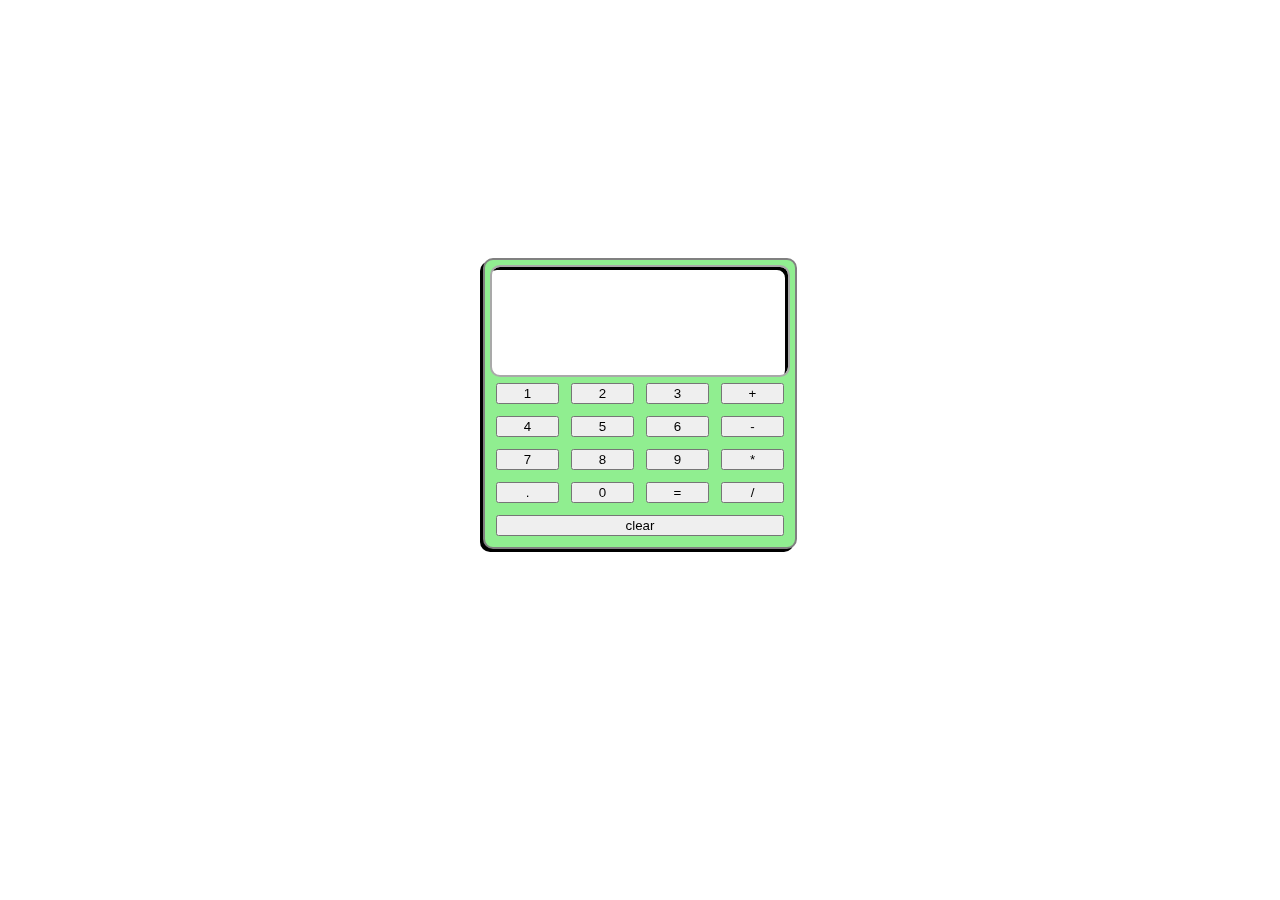
<file: Calculation/index.html>
<!DOCTYPE html>
<html lang="en">
<head>
    <meta charset="UTF-8">
    <meta http-equiv="X-UA-Compatible" content="IE=edge">
    <meta name="viewport" content="width=device-width, initial-scale=1.0">
    <link rel="stylesheet" href="styles.css">
    <title>No colculation?</title>
</head>
<body>
    <div class="main">
        <div class="output" id="out"></div>
        <button class="num" id="1" onclick="number(this.id)">1</button>
        <button class="num" id="2" onclick="number(this.id)">2</button>
        <button class="num" id="3" onclick="number(this.id)">3</button>
        <button class="num" id="+" onclick="number(this.id)">+</button>
        <button class="num" id="4" onclick="number(this.id)">4</button>
        <button class="num" id="5" onclick="number(this.id)">5</button>
        <button class="num" id="6" onclick="number(this.id)">6</button>
        <button class="num" id="-" onclick="number(this.id)">-</button>
        <button class="num" id="7" onclick="number(this.id)">7</button>
        <button class="num" id="8" onclick="number(this.id)">8</button>
        <button class="num" id="9" onclick="number(this.id)">9</button>
        <button class="num" id="*" onclick="number(this.id)">*</button>
        <button class="num" id="." onclick="number(this.id)">.</button>
        <button class="num" id="0" onclick="number(this.id)">0</button>
        <button class="num" id="=" onclick="number(this.id)">=</button>
        <button class="num" id="/" onclick="number(this.id)">/</button>
        <button class="num" id="del" onclick="number(this.id)">clear</button>
    </div>
    <script src="script.js"></script>
</body>
</html>
</file>
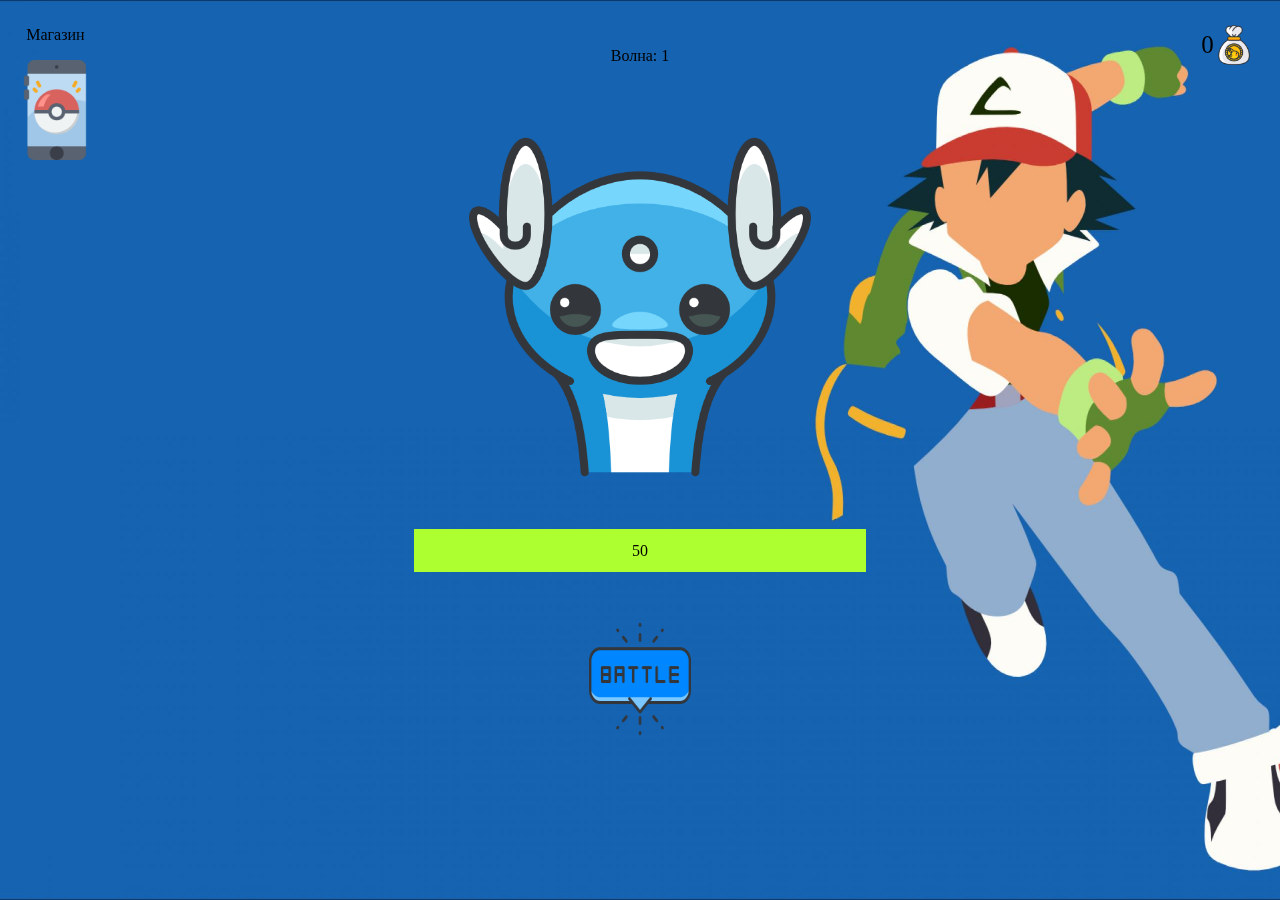
<file: ClikerBoss/index.html>
<!DOCTYPE html>
<html lang="en">
<head>
    <meta charset="UTF-8">
    <meta http-equiv="X-UA-Compatible" content="IE=edge">
    <meta name="viewport" content="width=device-width, initial-scale=1.0">
    <link rel="stylesheet" href="style.css">
    <title>Document</title>
</head>
<body>
    <div id="game">
        <header>
            <div class ="shop">
                <p>Магазин</p>
                <img src="img/pokemon-go.png" alt="" id = "shop" onclick="open_store()">
            </div>
            <div id="wave"></div>
            <div id="money"></div>
        </header>
        <div class="main">
            <div id="boss">
                <img src="img/dratini.png" alt=""></img>
            </div>
            <div id="hp">
                <div class="hp center"></div>
            </div>
            <div class="hp num"></div>
            <div id="attack">
                <img src="img/battle.png" onclick="battle()" alt="" id="next">
            </div>
        </div>
    </div>
    <div id="store">
        <header>
            <div id="money"></div>
            <div class="name">
                Магазин
            </div>
            <div class="close">
                <button id="close" onclick="close_store()">Close</button>
            </div>
        </header>
        <div class="items">
            <div class="card">
                <div class="prewiew" style="background-image: url(img/pokeball.png);"></div>
                <div class="description">
                    <p class="text">
                        Покеболл:
                    </p>
                    <p class="text">
                        +10 dmg
                    </p>
                    <p class="text col-vo"></p>
                </div>
                <div class="cost">
                    <p class="text">
                        Цена:
                    </p>
                    <p class="text">
                        10
                        <img src="img/money-bag.png" alt="" style = "width:40px;height:40px"></img>
                    </p>
                </div>
                <div class="buy"> 
                    <button id="1" onclick="buy_item(this.id)">Купить</button>
                </div>
            </div>
            <div class="card">
                <div class="prewiew" style="background-image: url(img/superball.png);"></div>
                <div class="description">
                    <p class="text">
                        Грейтболл:
                    </p>
                    <p class="text">
                        +100 dmg
                    </p>
                    <p class="text col-vo"></p>
                </div>
                <div class="cost">
                    <p class="text">
                        Цена:
                    </p>
                    <p class="text">
                        100
                        <img src="img/money-bag.png" alt="" style = "width:40px;height:40px"></img>
                    </p>
                </div>
                <div class="buy">
                    <button id="2" onclick="buy_item(this.id)">Купить</button>
                </div>
            </div>
            <div class="card">
                <div class="prewiew" style="background-image: url(img/ultra-ball.png);"></div>
                <div class="description">
                    <p class="text">
                        Ультраболл:
                    </p>
                    <p class="text">
                        +1000 dmg
                    </p>
                    <p class="text col-vo"></p>
                </div>
                <div class="cost">
                    <p class="text">
                        Цена:
                    </p>
                    <p class="text">
                        1000
                        <img src="img/money-bag.png" alt="" style = "width:40px;height:40px"></img>
                    </p>
                </div>
                <div class="buy">
                    <button id="3" onclick="buy_item(this.id)">Купить</button>
                </div>
            </div>
            <div class="card">
                <div class="prewiew" style="background-image: url(img/mega-ball.png);"></div>
                <div class="description">
                    <p class="text">
                        Мастерболл:
                    </p>
                    <p class="text">
                        +10000 dmg
                    </p>
                    <p class="text col-vo"></p>
                </div>
                <div class="cost">
                    <p class="text">
                        Цена:
                    </p>
                    <p class="text">
                        10000
                        <img src="img/money-bag.png" alt="" style = "width:40px;height:40px"></img>
                    </p>
                </div>
                <div class="buy">
                    <button id="4" onclick="buy_item(this.id)">Купить</button>
                </div>
            </div>
        </div>
    </div>
    <script src="script.js"></script>
</body>
</html>
</file>
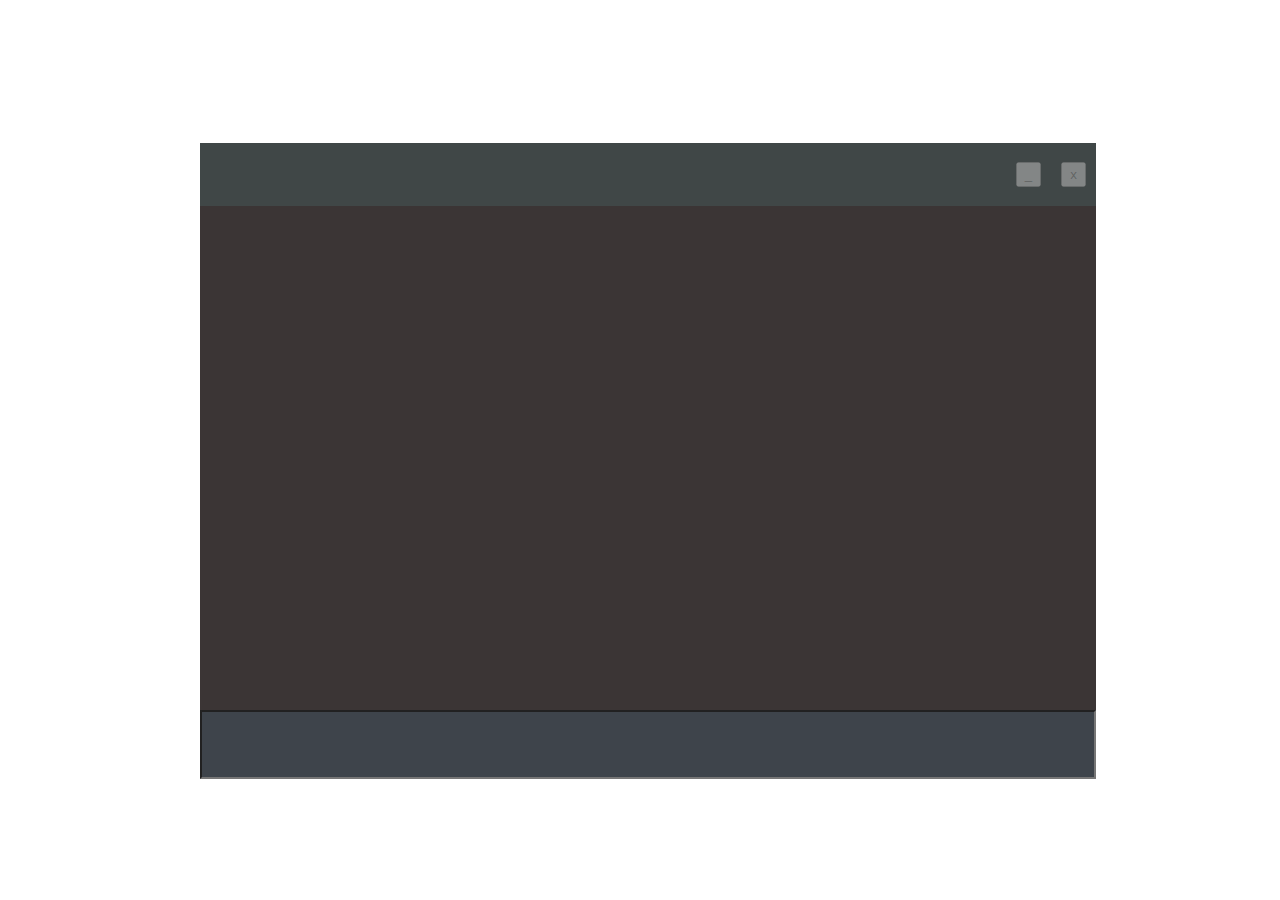
<file: Console/index.html>
<!DOCTYPE html>
<html lang="en">
<head>
    <meta charset="UTF-8">
    <meta http-equiv="X-UA-Compatible" content="IE=edge">
    <meta name="viewport" content="width=device-width, initial-scale=1.0">
    <link rel="stylesheet" href="style.css">
    <title>Console</title>
</head>
<body>
    <div id="console">
        <div class="header">
            <button id="hide" disabled>_</button>
            <button id="close" disabled>x</button>
        </div>
        <div class="body">

        </div>
        <input type="text" onkeypress="handle(event)">
    </div>
    <script src="script.js"></script>
</body>
</html>
</file>
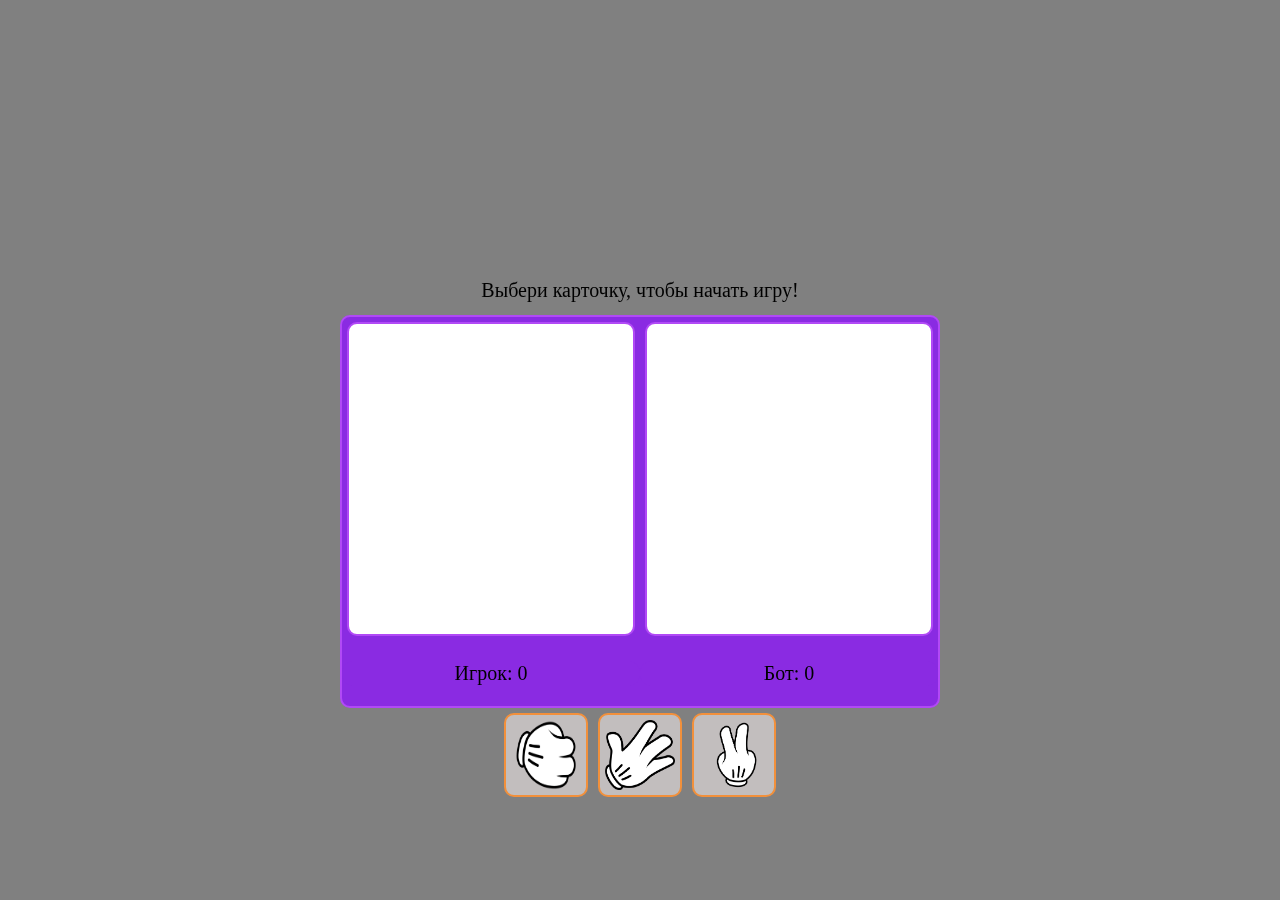
<file: KMN/index.html>
<!DOCTYPE html>
<html lang="en">
<head>
    <meta charset="UTF-8">
    <meta http-equiv="X-UA-Compatible" content="IE=edge">
    <meta name="viewport" content="width=device-width, initial-scale=1.0">
    <link rel="stylesheet" href="styles.cSS">
    <title>Yes KMN?</title>
</head>
<body>
    <div class="game">
        <p id="result" style="width: 100%;justify-content: center;"></p>
        <div class="main_container">
            <div class="field_container">
                <div class="field" id="left"></div>
                <div class="field" id="right"></div>
            </div>
            <div class="score_container">
                <p class="text" id="player">Игрок: 0</p>
                <p class="text" id="bot">Бот: 0</p>

            </div>
        </div>
        <div class="card">
            <img onclick="mini_game(this.id)" id="stone" src="img/каминь.png" alt="">
        </div>
        <div class="card">
            <img onclick="mini_game(this.id)" id="paper" src="img/ледигага.png" alt="">
        </div>
        <div class="card">
            <img onclick="mini_game(this.id)" id="scissors" src="img/ножницы.png" alt="">
        </div>
        <div class="card" style="display: none;" >
            <img onclick="reload()" id="reload" src="img/перезапуск.png" alt="">
        </div>
    </div>
    <script src="script.js"></script>
</body>
</html>
</file>
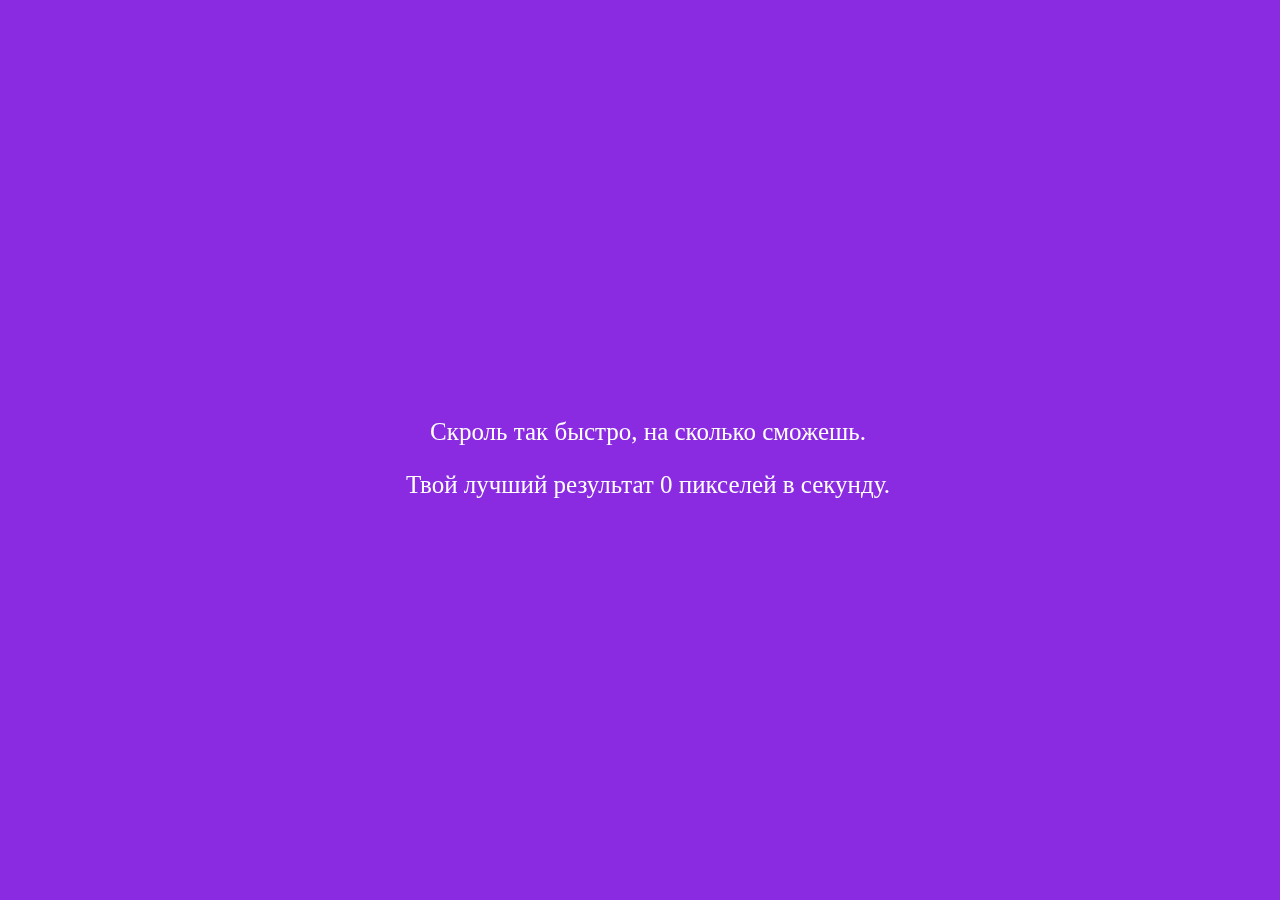
<file: Scroll/index.html>
<!DOCTYPE html>
<html lang="en">
<head>
    <meta charset="UTF-8">
    <meta http-equiv="X-UA-Compatible" content="IE=edge">
    <meta name="viewport" content="width=device-width, initial-scale=1.0">
    <link rel="stylesheet" href="style.css">
    <title>Scroll</title>
</head>
<body>
    <div id="inscription"></div>
    <script src="script.js"></script>
</body>
</html>
</file>
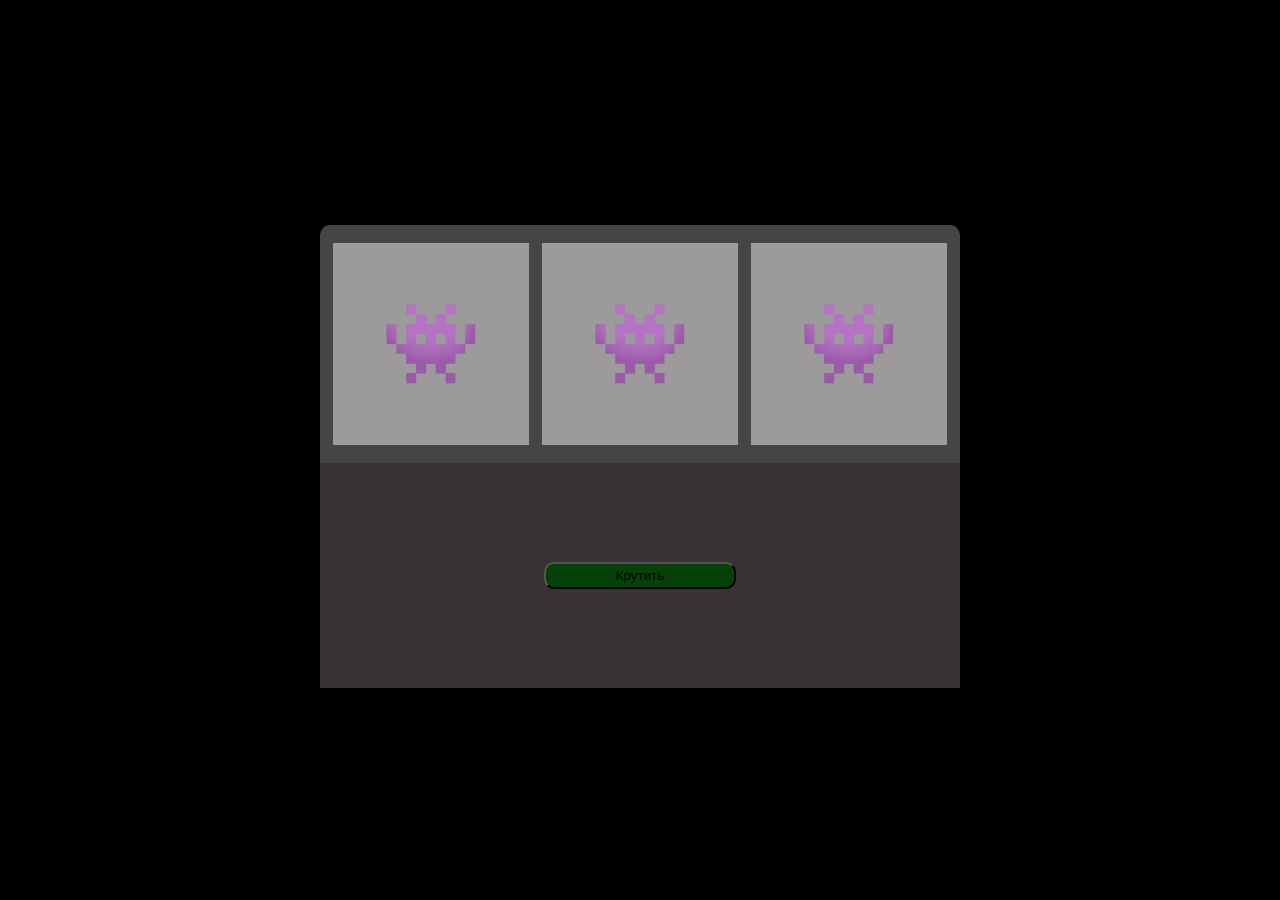
<file: SlotMashine/index.html>
<!DOCTYPE html>
<html lang="en">
<head>
    <meta charset="UTF-8">
    <meta http-equiv="X-UA-Compatible" content="IE=edge">
    <meta name="viewport" content="width=device-width, initial-scale=1.0">
    <link rel="stylesheet" href="styles.css">
    <title>Slot masna</title>
</head>
<body>
    <div class="container">
        <div id="slots">
            <div class="slot"></div>
            <div class="slot"></div>
            <div class="slot"></div>
        </div>
        <div class="controls">
            <button id="roll" onclick="spin()">Крутить</button>
        </div>
    </div>
    <script src="script.js"></script>
</body>
</html>
</file>
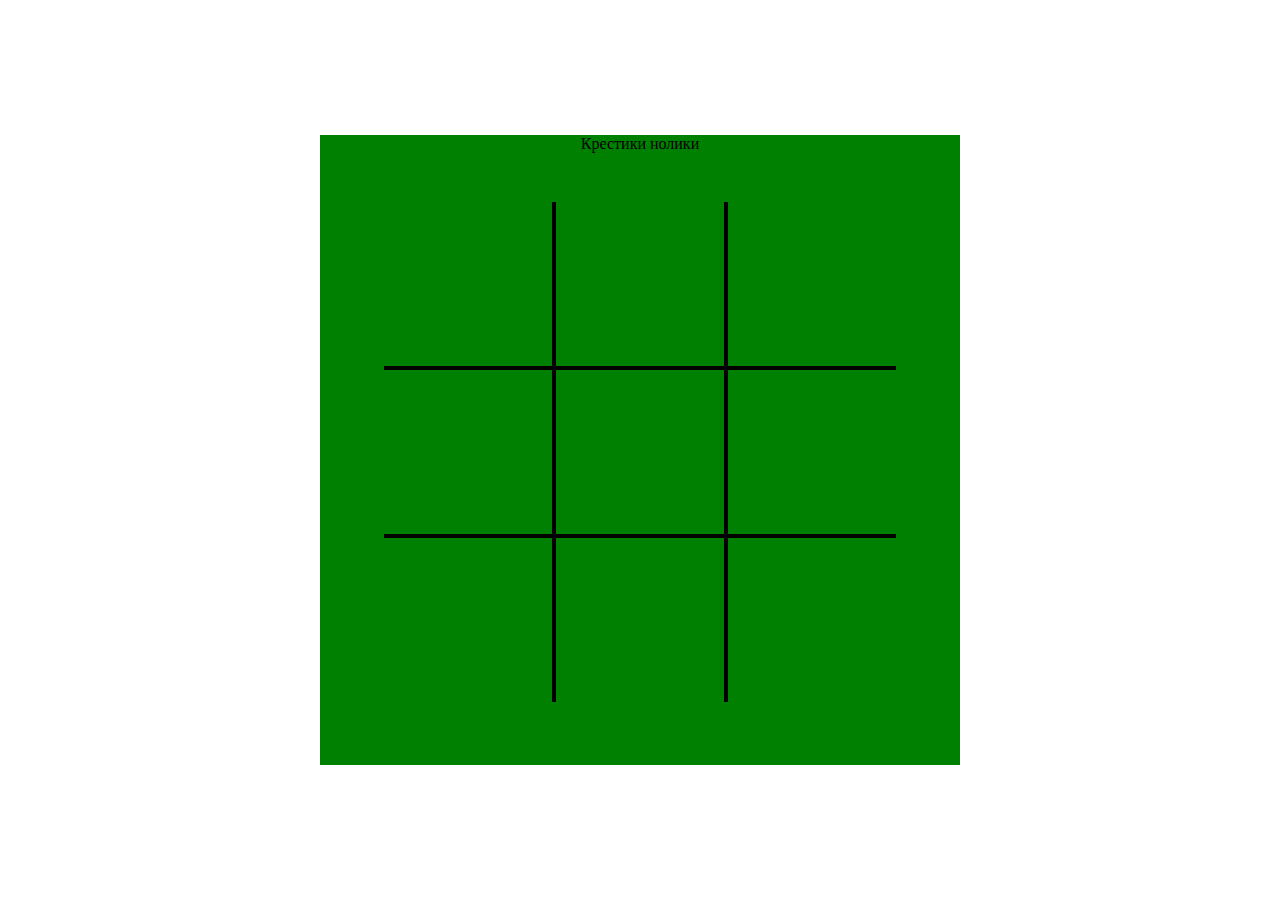
<file: XOXO/index.html>
<!DOCTYPE html>
<html lang="en">
<head>
    <meta charset="UTF-8">
    <meta http-equiv="X-UA-Compatible" content="IE=edge">
    <meta name="viewport" content="width=device-width, initial-scale=1.0">
    <link rel="stylesheet" href="style.css">
    <title>XOXO</title>
</head>
<body>
    <div id="game">
        <div class="name">Крестики нолики</div>
        <div id="field">
            <div class="position"></div>
            <div class="position"></div>
            <div class="position"></div>
            <div class="position"></div>
            <div class="position"></div>
            <div class="position"></div>
            <div class="position"></div>
            <div class="position"></div>
            <div class="position"></div>
        </div>
        <div class="controls">
            <button id = "reload">reload?</button>
        </div>
    </div>
    <script src="script.js"></script>
</body>
</html>
</file>
<file: Calculation/styles.css>
body{
    display: flex;
    justify-content: center;
}
.main{
    display: flex;
    flex-wrap: wrap;
    position: fixed;
    margin-top: 250px;
    align-items: center;
    border: 2px solid gray;
    border-radius: 10px;
    padding: 5px;
    background-color: lightgreen;
    box-shadow: -3px 3px;
    width: 300px;
}
.output{
    display: flex;
    flex-wrap: wrap;
    width: 100%;
    height: 100px;
    border: 2px solid darkgray;
    border-radius: 10px;
    padding: 4px;
    background-color: white;
    justify-content: flex-end;
    box-shadow:inset -3px 3px;
}
.num{
    width: 21%;
    margin: 2%;
}
.num#del{
    width: 100%;
}
.num:hover{
    box-shadow: inset -2px 2px;
}
</file>
<file: ClikerBoss/style.css>
body{
    display: flex;
    justify-content: center;
    flex-wrap: wrap;
    margin: 0;
    padding: 0;
}
/* все для меню игры🔽*/
#game{
    display: flex;
    justify-content: center;
    flex-wrap: wrap;
    height: 100%;
    width: 100%;
    position: fixed;
    background-image: url(img/fon.png);
    background-repeat: no-repeat;
    background-size: 100% 100%;
    background-position: center;
}
#game>header{
    display: flex;
    justify-content:center;
    align-items: end;
    height: 5%;
    width: 100%;
    padding: 20px;
}
.shop{
    display: flex;
    flex-wrap: wrap;
    justify-content: left;
    width: 33%;
    position: relative;
    top: 100%;
}
#wave{
    display: flex;
    justify-content: center;
    width: 33%;
}
#money{
    display: flex;
    justify-content: right;
    align-items: center;
    font-size: 25px;
    width: 33%;
}
.main{
    display: flex;
    justify-content: center;
    flex-wrap: wrap;
    height: 95%;
    width: 40%;
    margin-left: 30%;
    margin-right: 30%;
}
#boss{
    display: flex;
    justify-content: center;
    align-items: center;
    height: 40%;
    width: 100%;
    margin-top: 10%;
    margin-bottom: 10%;
}
#boss>img{
    height: 100%;
}
#hp{
    display: flex;
    justify-content: left;
    align-items: center;
    height: 5%;
    width: 100%;
    background-color: rgb(61, 61, 61);
    margin-left: 30px;
    margin-right: 30px;
}
.hp.center{
    width: 100%;
    height: 100%;
    background-color: greenyellow;
    position: relative;
    z-index: 0;
}
.hp.num{
    display: flex;
    justify-content: center;
    align-items: center;
    width: 100%;
    height: 5%;
    position: relative;
    bottom: 5%;
    z-index: 1;
}
#attack{
    display: flex;
    justify-content: center;
    align-items: start;
    height: 50%;
    width: 100%;
}
#attack>img{
    cursor: pointer;
}
#next{
    height: 30%;
    width: 20%;
}
#shop{
    font-size: large;
    height: 100px;
    position: relative;
    top: 50px;
    right: 80px;
    cursor: pointer;
}
/* все для меню магазина🔽*/
#store{
    display: flex;
    justify-content: center;
    flex-wrap: wrap;
    width: 100%;
    height: 100%;
    position: fixed;
    background-color: #a0c7e7;
    z-index: 3;
    transition: 1s;
    right: 100%;
}
#store.enabled{
    right: 0;
}
#store>header{
    display: flex;
    justify-content:center;
    align-items: end;
    padding: 20px;
    height: 2%;
    width: 100%;
}
#store>header>#money{
    display: flex;
    justify-content: left;
    align-items: center;
    font-size: 25px;
    width: 20%;
    position: relative;
    top: 10px;
}
#store>header>.name{
    display: flex;
    justify-content:center;
    width: 70%;
    font-size: large;
}
#store>header>.close{
    display: flex;
    justify-content:center;
    width: 10%;
}
#store>header>.close>#close{
    font-size: large;
    cursor: pointer;
}
#store>.items{
    height: 98%;
    width: 100%;
}
#store>.items>.card{
    display: flex;
    flex-wrap: wrap;
    justify-content:center;
    align-items: center;
    margin: 1% 1% 1% 1%;
    height: 17%;
    width: 98%;
    background-color: rgb(0, 140, 255);
    border-radius: 10px;
    border: 2px solid black;
}
#store>.items>.card>.prewiew{
    height: 100%;
    width: 20%;
    background-repeat: no-repeat;
    background-size: 50% 90%;
    background-position: center;
}
#store>.items>.card>.description{
    height: 100%;
    width: 50%;
}
#store>.items>.card>.description>.text{
    display: flex;
    flex-wrap: wrap;
    justify-content:center;
    align-items: center;
    height: 20%;
    width: 100%;
    font-size: large;
}
#store>.items>.card>.cost{
    display: flex;
    flex-wrap: wrap;
    justify-content:center;
    align-items: center;
    height: 100%;
    width: 10%;
}
#store>.items>.card>.cost>.text{
    display: flex;
    flex-wrap: wrap;
    justify-content:center;
    align-items: center;
    height: 10%;
    width: 100%;
    font-size: large;
}
#store>.items>.card>.buy{
    display: flex;
    justify-content:center;
    align-items: center;
    height: 100%;
    width: 20%;
}
#store>.items>.card>.buy>button{
    font-size: large;
    border-radius: 10px;
    height: 50%;
    width: 50%;
    cursor: pointer;
}
#store>.items>.card>.buy>button:hover{
    background-color: rgb(226, 63, 63);
}
</file>
<file: Console/style.css>
body{
    display: flex;
    justify-content: center;
    align-items: center;
    position: fixed;
    width: 100%;
    height: 100%;
}
#console{
    display: flex;
    flex-wrap: wrap;
    width: 70%;
    height: 70%;
    background-color: rgb(59, 53, 53);
}
#console>.header{
    display: flex;
    flex-wrap: nowrap;
    justify-content: end;
    align-items: center;
    width: 100%;
    height: 10%;
    background-color: rgb(64, 71, 71);
}
#console>.body{
    display: flex;
    flex-wrap: wrap;
    justify-content: start;
    width: 100%;
    height: 80%;
    overflow:auto;
}
#console>input{
    width: 100%;
    height: 10%;
    background-color: rgb(62, 68, 75);
    color: white;
}
#close{
    height: 25px;
    width: 25px;
    margin: 10px;
}
#hide{
    height: 25px;
    width: 25px;
    margin: 10px;
}
p{
    width: 100%;
    color: white;
    margin: 5px;
}
</file>
<file: KMN/styles.cSS>
body{
    display: flex;
    justify-content: center;
    background-color: gray;
}
.game{
    display: flex;
    flex-wrap: wrap;
    position: fixed;
    margin-top: 250px;
    align-items: center;
    padding: 5px;
    width: 600px;
    justify-content: center;
}
.main_container{
    width: 100%;
    display: flex;
    flex-wrap: wrap;
    background-color: blueviolet;
    border: 2px solid rgb(177, 73, 246);
    border-radius: 10px;
}
.field_container{
    width: 100%;
    display: flex;
    flex-wrap: nowrap;
}
.field{
    border: 2px solid rgb(177, 73, 246);
    border-radius: 10px;
    width: 50%;
    height: 300px;
    margin: 5px;
    padding: 5px;
    background-color: white;
}
.score_container>p.text{
    width: 50%;
    text-align: center;
    background-color: blueviolet;
    border: 1px solid blueviolet;
    border-radius: 10px;
    font-size: 20px;
}
.score_container{
    width: 100%;
    display: flex;
    flex-wrap: nowrap;
}
.card{
    border: 2px solid rgb(242, 144, 59);
    border-radius: 10px;
    width: 70px;
    height: 70px;
    margin: 5px;
    background-color: rgb(194, 190, 190);
    padding: 5px;
}

#result{
    height: 20px;
}
#result>p.text{
    text-align: center;
    margin: 0;
    font-size: 20px;
}
#stone{
    background-size: cover;
    background-repeat: no-repeat;
    background-position: center;
    width: 100%;
    height: 100%;
}
#paper{
    background-size: cover;
    background-repeat: no-repeat;
    width: 100%;
    height: 100%;
}
#scissors{
    background-size: cover;
    background-repeat: no-repeat;
    background-position: center;
    width: 100%;
    height: 100%;
}
#reload{
    background-size: cover;
    background-repeat: no-repeat;
    background-position: center;
    width: 100%;
    height: 100%;
}
</file>
<file: Scroll/style.css>
body{
    display: flex;
    justify-content: center;
    align-items: center;
    background-color: blueviolet;
    position: fixed;
    height: 100%;
    width: 100%;
}
#inscription{
    color: white;
    font-size: 25px;
    text-align: center;
}
</file>
<file: SlotMashine/styles.css>
body{
    display: flex;
    justify-content: center;
    align-items: center;
    flex-wrap: wrap;
    position: fixed;
    height: 100%;
    width: 100%;
    margin: 0;
    padding: 0;
    background-color: black;
}
.container{
    display: flex;
    flex-wrap: wrap;
    align-items: center;
    height: 50%;
    width: 50%;
    background-color: rgb(70, 69, 69);
    border-radius: 10px;
}
.container>#slots{
    display: flex;
    justify-content: center;
    align-items: center;
    height: 50%;
    width: 100%;
    padding: 1%;
}
.container>#slots>.slot{
    display: flex;
    justify-content: center;
    align-items: center;
    height: 90%;
    width: 99%;
    font-size: 500%;
    margin: 1%;
    background-color: rgb(156, 154, 154);
}
.container>.controls{
    display: flex;
    justify-content: center;
    align-items: center;
    height: 50%;
    width: 100%;
    background-color: rgb(58, 51, 51);
}
#roll{
    background-color: rgb(4, 66, 7);
    height: 12%;
    width: 30%;
    border-radius: 10px;
}
</file>
<file: XOXO/style.css>
:root{
    --game_color:green;
    --selected_position:rgba(111, 111, 233, 0.5);
}
body{
    display: flex;
    justify-content: center;
    align-items: center;
    padding: 0;
    margin: 0;
    position: fixed;
    width: 100%;
    height: 100%;
}
#game{
    display: flex;
    flex-wrap: wrap;
    justify-content: center;
    width: 50%;
    height: 70%;
    background-color:var(--game_color);
}
.name{
    width: 100%;
    height: 10%;
    text-align: center;
}
#field{
    display: flex;
    flex-wrap: wrap;
    justify-content: space-between;
    position: relative;
    top:0.7%;
    width: 80%;
    height: 80%;
    background-color: rgb(0, 0, 0);
}
.position{
    background-color: var(--game_color);
    width: 32.9%;
    height: 32.5%;
}
img{
    margin: 4%;
    height: 92%;
    width: 92%;
}
.position:hover{
    background-color: var(--selected_position);
}
.controls{
    display: flex;
    flex-wrap: wrap;
    justify-content: center;
    width: 100%;
    height: 10%;
    z-index: 1;
    background-color: var(--game_color);
}
#reload{
    margin: 3px;
    display: none;
}
</file>
